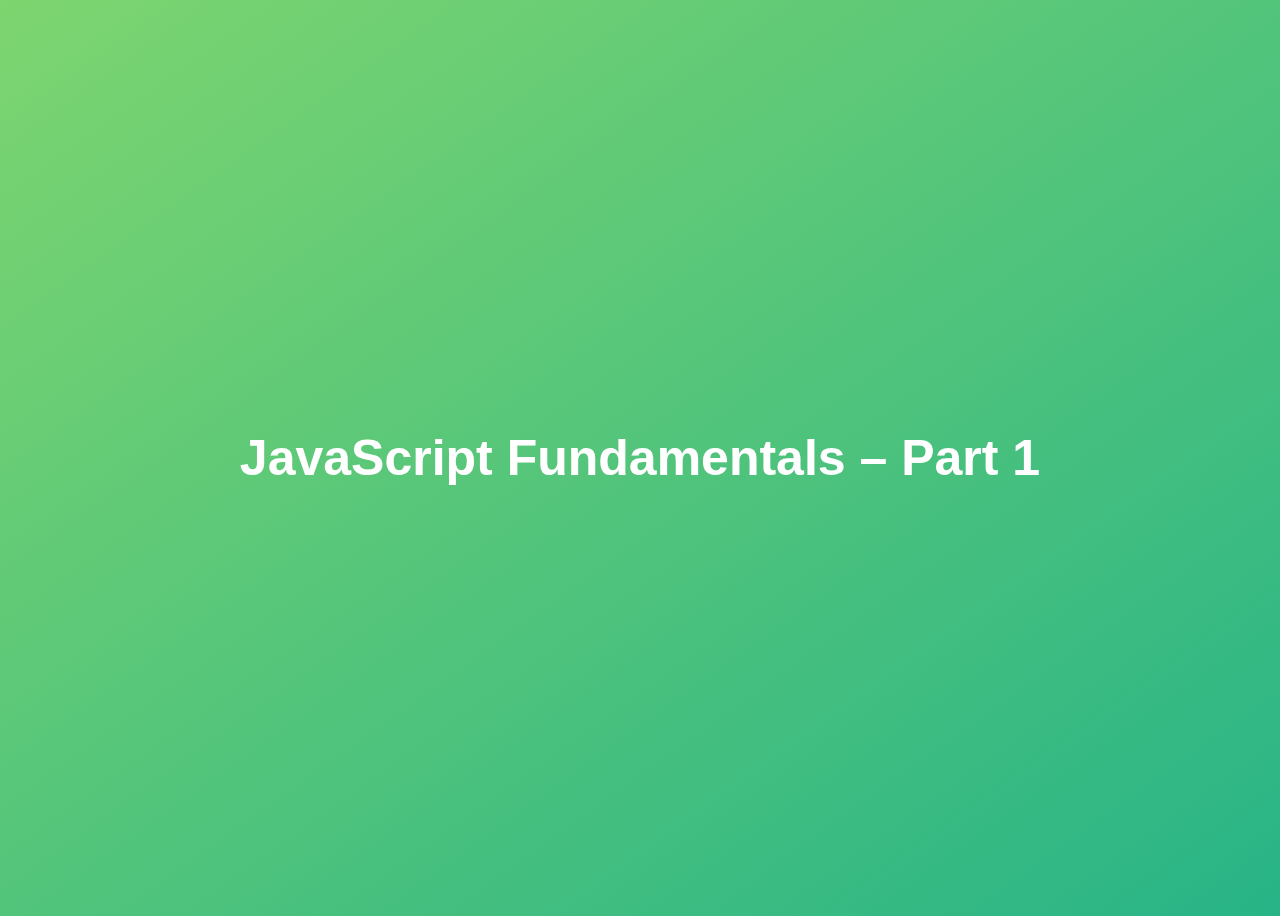
<file: 01-Fundamentals-Part-1/starter/index.html>
<!DOCTYPE html>
<html lang="en">
  <head>
    <meta charset="UTF-8" />
    <meta name="viewport" content="width=device-width, initial-scale=1.0" />
    <meta http-equiv="X-UA-Compatible" content="ie=edge" />
    <title>JavaScript Fundamentals – Part 1</title>
    <style>
      body {
        height: 100vh;
        display: flex;
        align-items: center;
        background: linear-gradient(to top left, #28b487, #7dd56f);
      }
      h1 {
        font-family: sans-serif;
        font-size: 50px;
        line-height: 1.3;
        width: 100%;
        padding: 30px;
        text-align: center;
        color: white;
      }
    </style>
  </head>
  <body>
    <h1>JavaScript Fundamentals – Part 1</h1>
  </body>
</html>
</file>
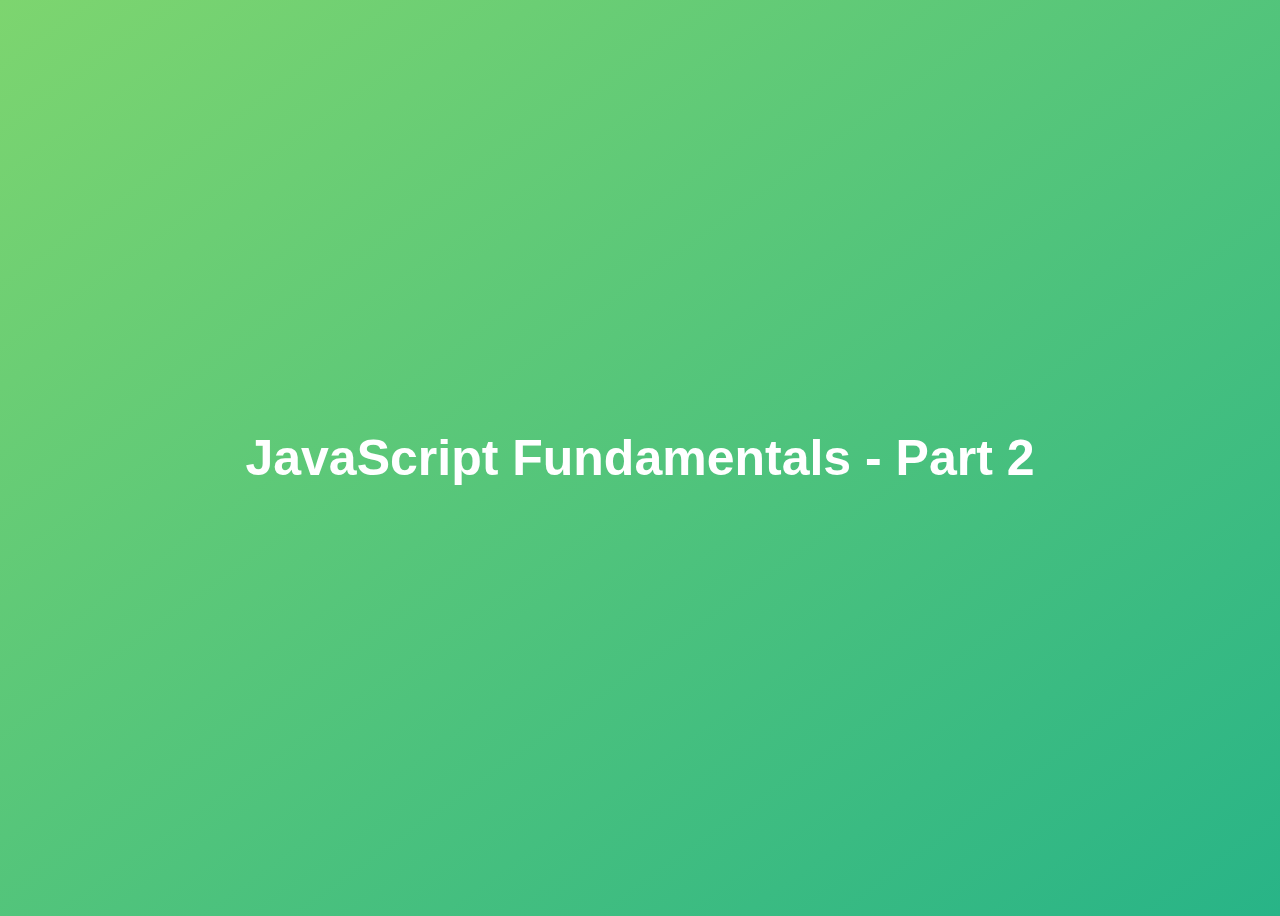
<file: 02-Fundamentals-Part-2/starter/index.html>
<!DOCTYPE html>
<html lang="en">

<head>
  <meta charset="UTF-8" />
  <meta name="viewport" content="width=device-width, initial-scale=1.0" />
  <meta http-equiv="X-UA-Compatible" content="ie=edge" />
  <title>JavaScript Fundamentals – Part 2</title>
  <style>
    body {
      height: 100vh;
      display: flex;
      align-items: center;
      background: linear-gradient(to top left, #28b487, #7dd56f);
    }

    h1 {
      font-family: sans-serif;
      font-size: 50px;
      line-height: 1.3;
      width: 100%;
      padding: 30px;
      text-align: center;
      color: white;
    }
  </style>
</head>

<body>
  <h1>JavaScript Fundamentals - Part 2</h1>
  <script src="script.js"></script>
</body>

</html>
</file>
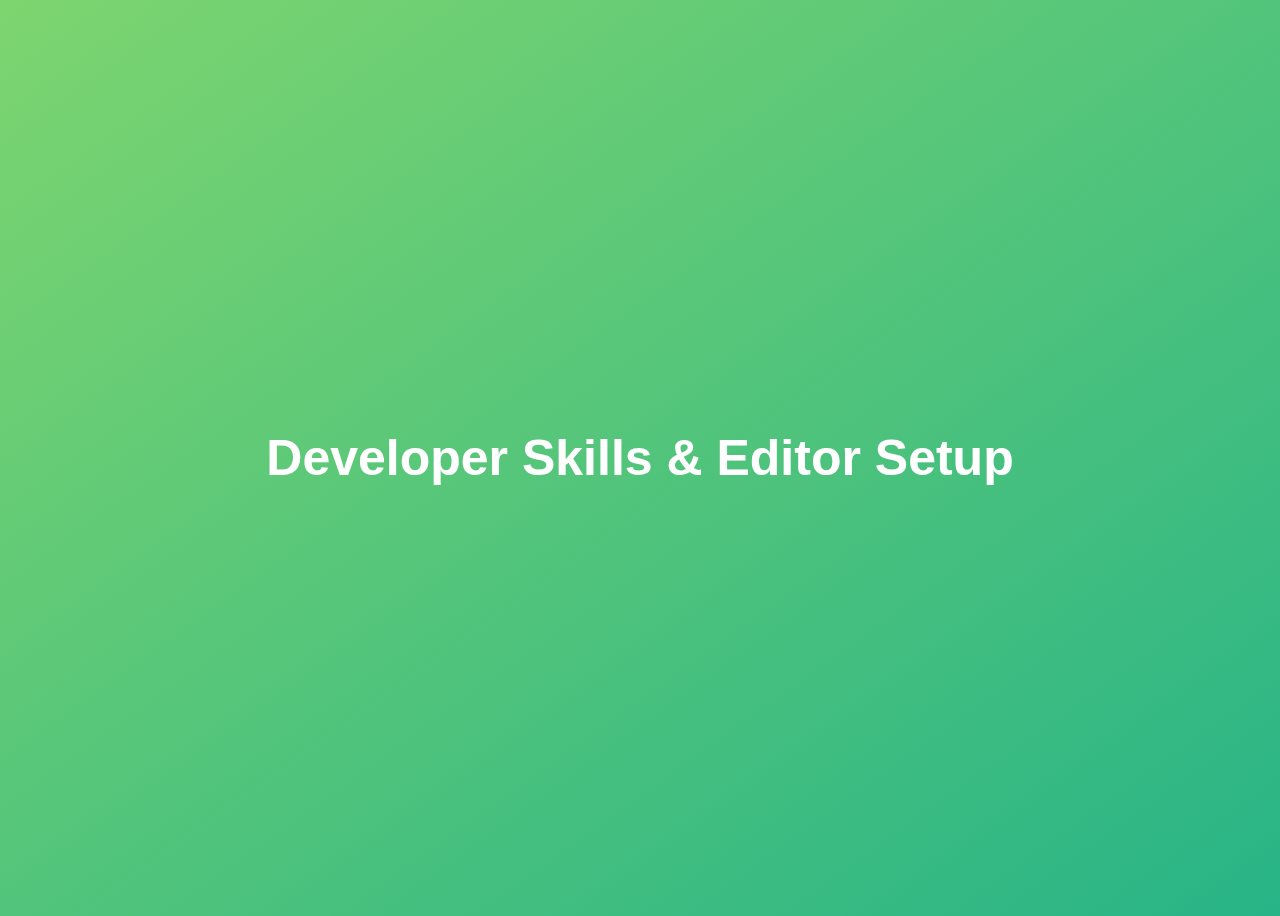
<file: 03-Developer-Skills/starter/index.html>
<!DOCTYPE html>
<html lang="en">

<head>
  <meta charset="UTF-8" />
  <meta name="viewport" content="width=device-width, initial-scale=1.0" />
  <meta http-equiv="X-UA-Compatible" content="ie=edge" />
  <title>Developer Skills & Editor Setup</title>
  <style>
    body {
      height: 100vh;
      display: flex;
      align-items: center;
      background: linear-gradient(to top left, #28b487, #7dd56f);
    }

    h1 {
      font-family: sans-serif;
      font-size: 50px;
      line-height: 1.3;
      width: 100%;
      padding: 30px;
      text-align: center;
      color: white;
    }
  </style>
</head>

<body>
  <h1>Developer Skills & Editor Setup</h1>
  <script src="script.js"></script>
</body>

</html>
</file>
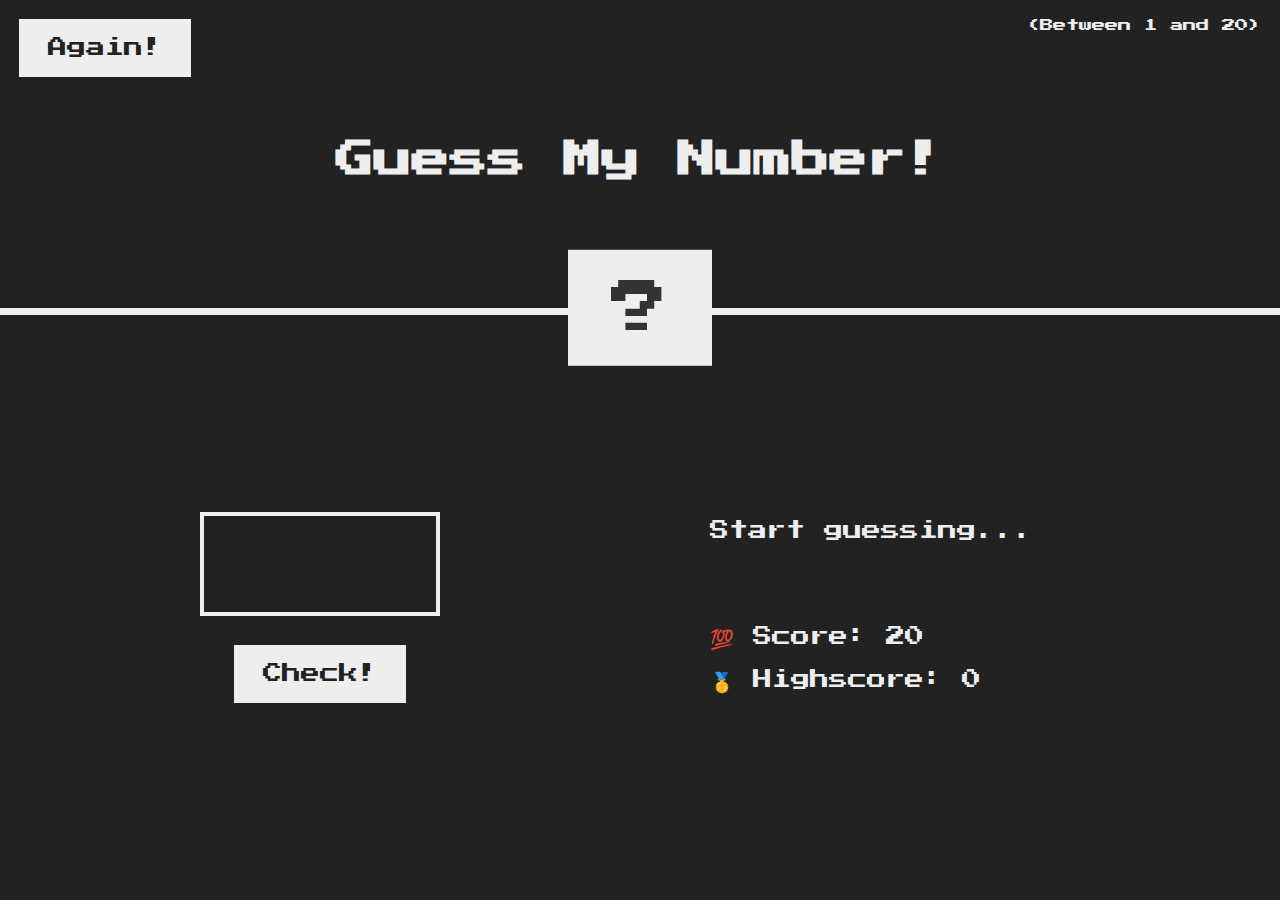
<file: 05-Guess-My-Number/starter/index.html>
<!DOCTYPE html>
<html lang="en">

<head>
  <meta charset="UTF-8" />
  <meta name="viewport" content="width=device-width, initial-scale=1.0" />
  <meta http-equiv="X-UA-Compatible" content="ie=edge" />
  <link rel="stylesheet" href="style.css" />
  <title>Guess My Number!</title>
</head>

<body>
  <header>
    <h1>Guess My Number!</h1>
    <p class="between">(Between 1 and 20)</p>
    <button class="btn again">Again!</button>
    <div class="number">?</div>
  </header>
  <main>
    <section class="left">
      <input type="number" class="guess" />
      <button class="btn check">Check!</button>
    </section>
    <section class="right">
      <p class="message">Start guessing...</p>
      <p class="label-score">💯 Score: <span class="score">20</span></p>
      <p class="label-highscore">
        🥇 Highscore: <span class="highscore">0</span>
      </p>
    </section>
  </main>
  <script src="script.js"></script>
</body>

</html>
</file>
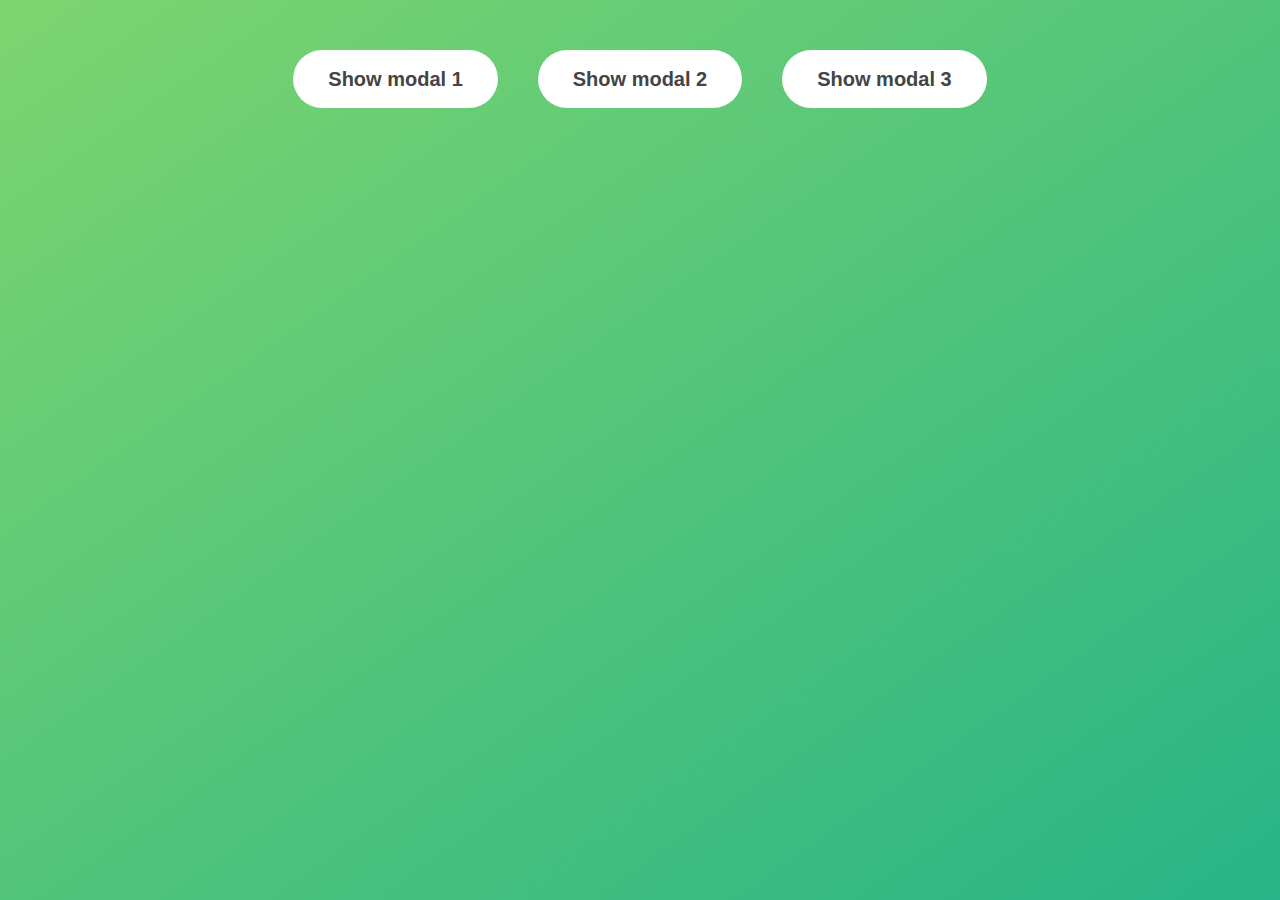
<file: 06-Modal/starter/index.html>
<!DOCTYPE html>
<html lang="en">

<head>
  <meta charset="UTF-8" />
  <meta name="viewport" content="width=device-width, initial-scale=1.0" />
  <meta http-equiv="X-UA-Compatible" content="ie=edge" />
  <link rel="stylesheet" href="style.css" />
  <title>Modal window</title>
</head>

<body>
  <button class="show-modal">Show modal 1</button>
  <button class="show-modal">Show modal 2</button>
  <button class="show-modal">Show modal 3</button>

  <div class="modal hidden">
    <button class="close-modal">&times;</button>
    <h1>I'm a modal window 😍</h1>
    <p>
      Lorem ipsum dolor sit amet, consectetur adipisicing elit, sed do eiusmod
      tempor incididunt ut labore et dolore magna aliqua. Ut enim ad minim
      veniam, quis nostrud exercitation ullamco laboris nisi ut aliquip ex ea
      commodo consequat. Duis aute irure dolor in reprehenderit in voluptate
      velit esse cillum dolore eu fugiat nulla pariatur. Excepteur sint
      occaecat cupidatat non proident, sunt in culpa qui officia deserunt
      mollit anim id est laborum.
    </p>
  </div>
  <div class="overlay hidden"></div>

  <script src="script.js"></script>
</body>

</html>
</file>
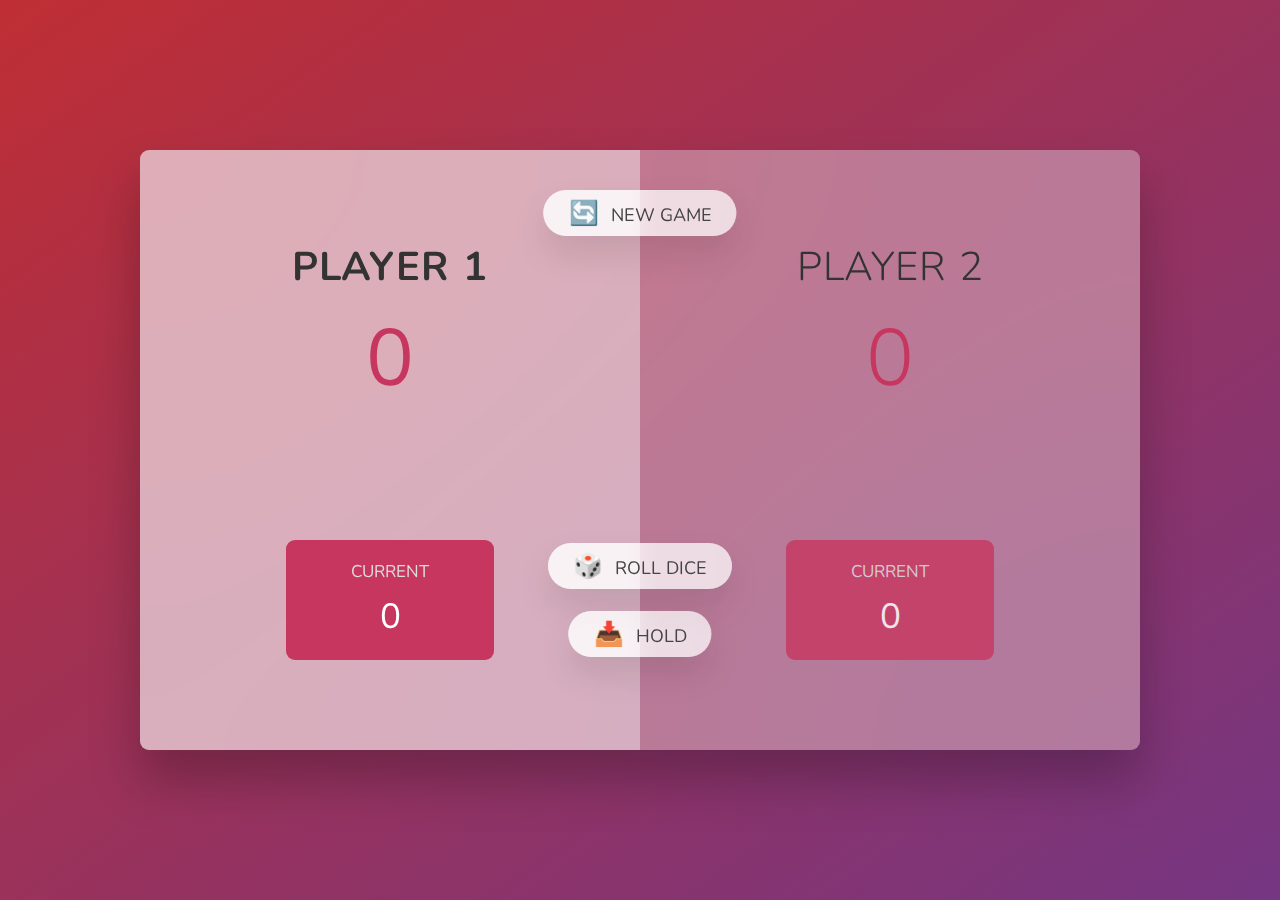
<file: 07-Pig-Game/final/index.html>
<!DOCTYPE html>
<html lang="en">
  <head>
    <meta charset="UTF-8" />
    <meta name="viewport" content="width=device-width, initial-scale=1.0" />
    <meta http-equiv="X-UA-Compatible" content="ie=edge" />
    <link rel="stylesheet" href="style.css" />
    <title>Pig Game</title>
  </head>
  <body>
    <main>
      <section class="player player--0 player--active">
        <h2 class="name" id="name--0">Player 1</h2>
        <p class="score" id="score--0">43</p>
        <div class="current">
          <p class="current-label">Current</p>
          <p class="current-score" id="current--0">0</p>
        </div>
      </section>
      <section class="player player--1">
        <h2 class="name" id="name--1">Player 2</h2>
        <p class="score" id="score--1">24</p>
        <div class="current">
          <p class="current-label">Current</p>
          <p class="current-score" id="current--1">0</p>
        </div>
      </section>

      <img src="dice-5.png" alt="Playing dice" class="dice" />
      <button class="btn btn--new">🔄 New game</button>
      <button class="btn btn--roll">🎲 Roll dice</button>
      <button class="btn btn--hold">📥 Hold</button>
    </main>
    <script src="script.js"></script>
  </body>
</html>
</file>
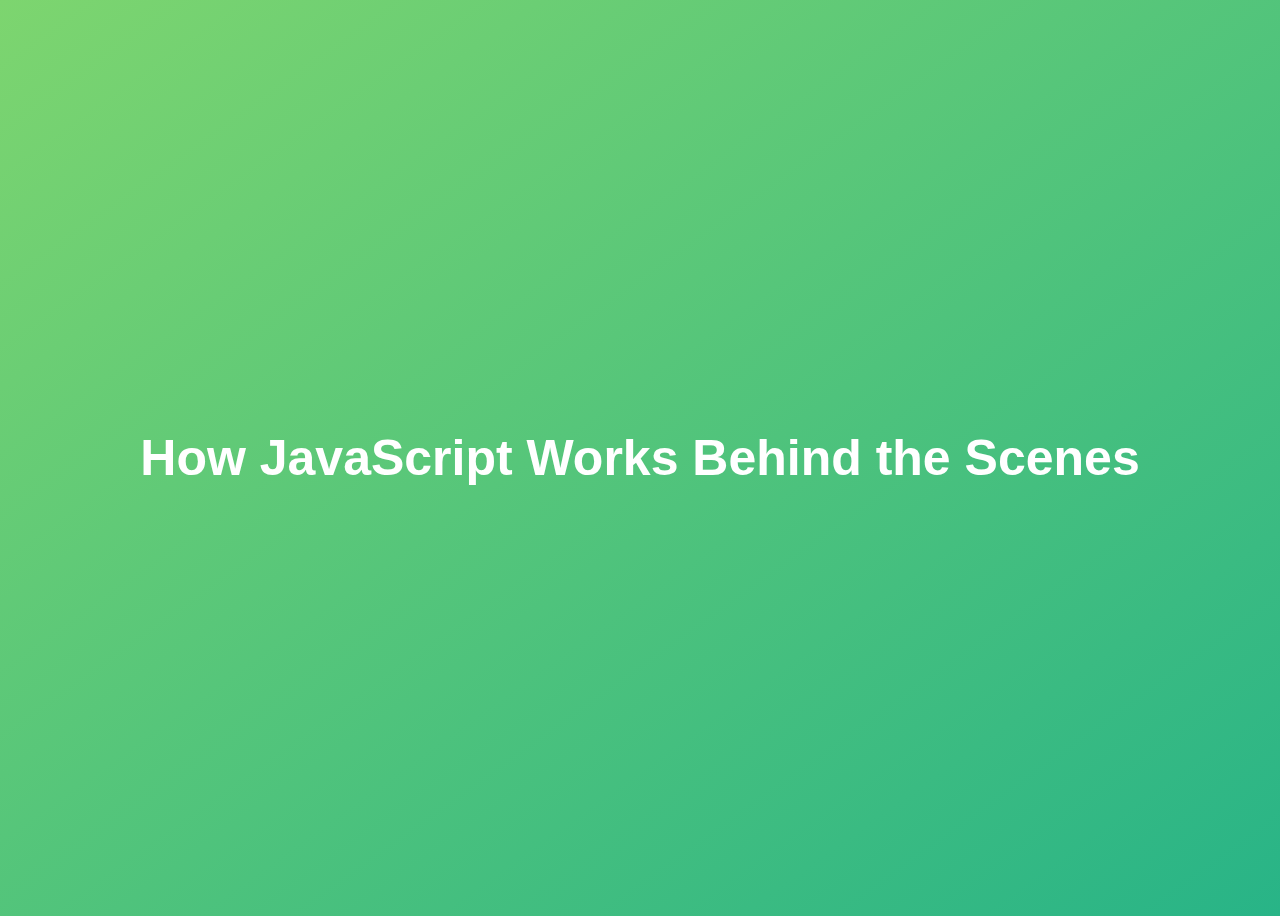
<file: 08-Behind-the-Scenes/final/index.html>
<!DOCTYPE html>
<html lang="en">
  <head>
    <meta charset="UTF-8" />
    <meta name="viewport" content="width=device-width, initial-scale=1.0" />
    <meta http-equiv="X-UA-Compatible" content="ie=edge" />
    <title>How JavaScript Works Behind the Scenes</title>
    <style>
      body {
        height: 100vh;
        display: flex;
        align-items: center;
        background: linear-gradient(to top left, #28b487, #7dd56f);
      }
      h1 {
        font-family: sans-serif;
        font-size: 50px;
        line-height: 1.3;
        width: 100%;
        padding: 30px;
        text-align: center;
        color: white;
      }
    </style>
  </head>
  <body>
    <h1>How JavaScript Works Behind the Scenes</h1>
    <script src="script.js"></script>
  </body>
</html>
</file>
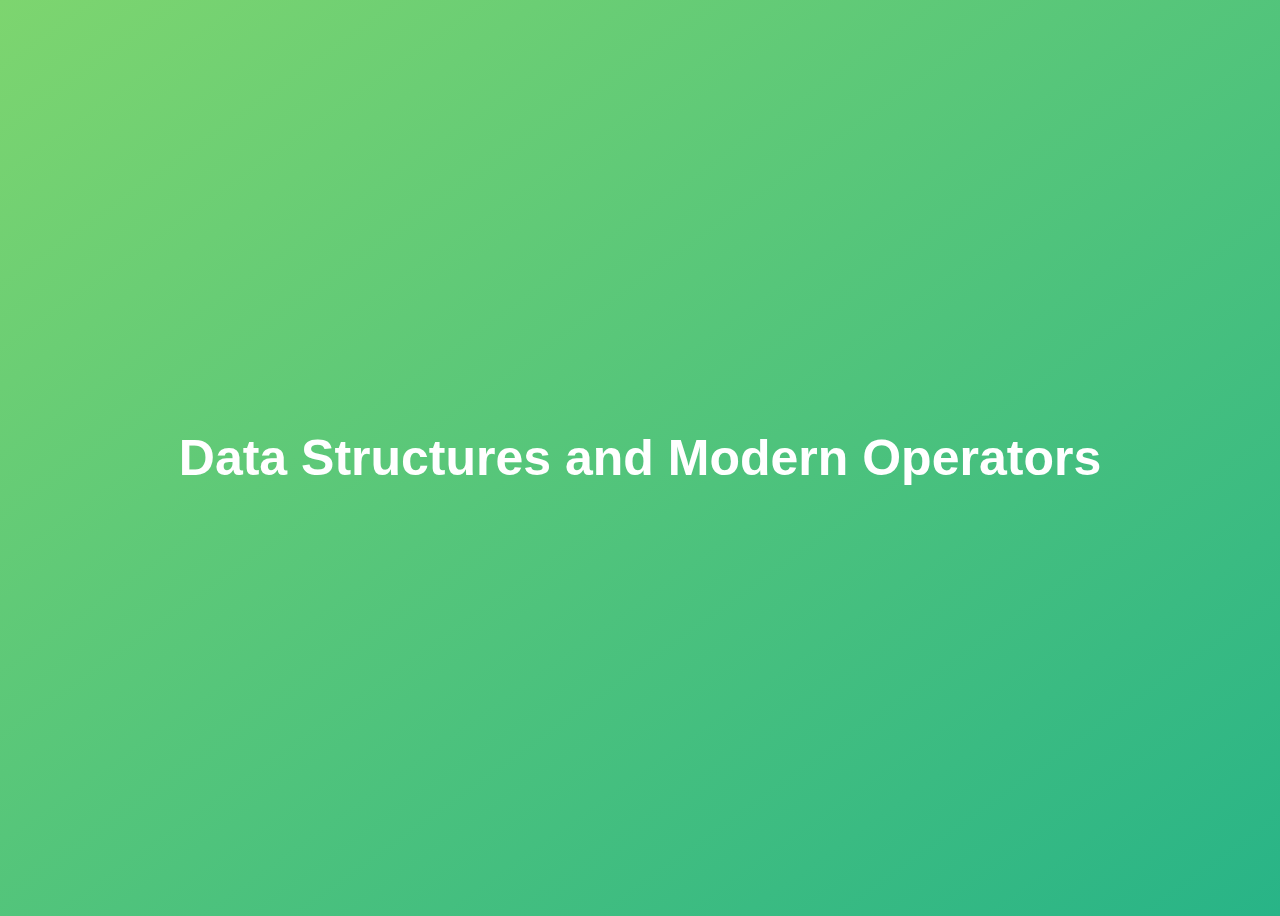
<file: 09-Data-Structures-Operators/final/index.html>
<!DOCTYPE html>
<html lang="en">
  <head>
    <meta charset="UTF-8" />
    <meta name="viewport" content="width=device-width, initial-scale=1.0" />
    <meta http-equiv="X-UA-Compatible" content="ie=edge" />
    <title>Data Structures and Modern Operators</title>
    <style>
      body {
        height: 100vh;
        display: flex;
        align-items: center;
        background: linear-gradient(to top left, #28b487, #7dd56f);
      }
      h1 {
        font-family: sans-serif;
        font-size: 50px;
        line-height: 1.3;
        width: 100%;
        padding: 30px;
        text-align: center;
        color: white;
      }
      button {
        width: 50px;
        height: 20px;
        margin: 10px;
      }
      textarea {
        width: 300px;
        height: 100px;
      }
    </style>
  </head>
  <body>
    <h1>Data Structures and Modern Operators</h1>
    <script src="script.js"></script>
  </body>
</html>
</file>
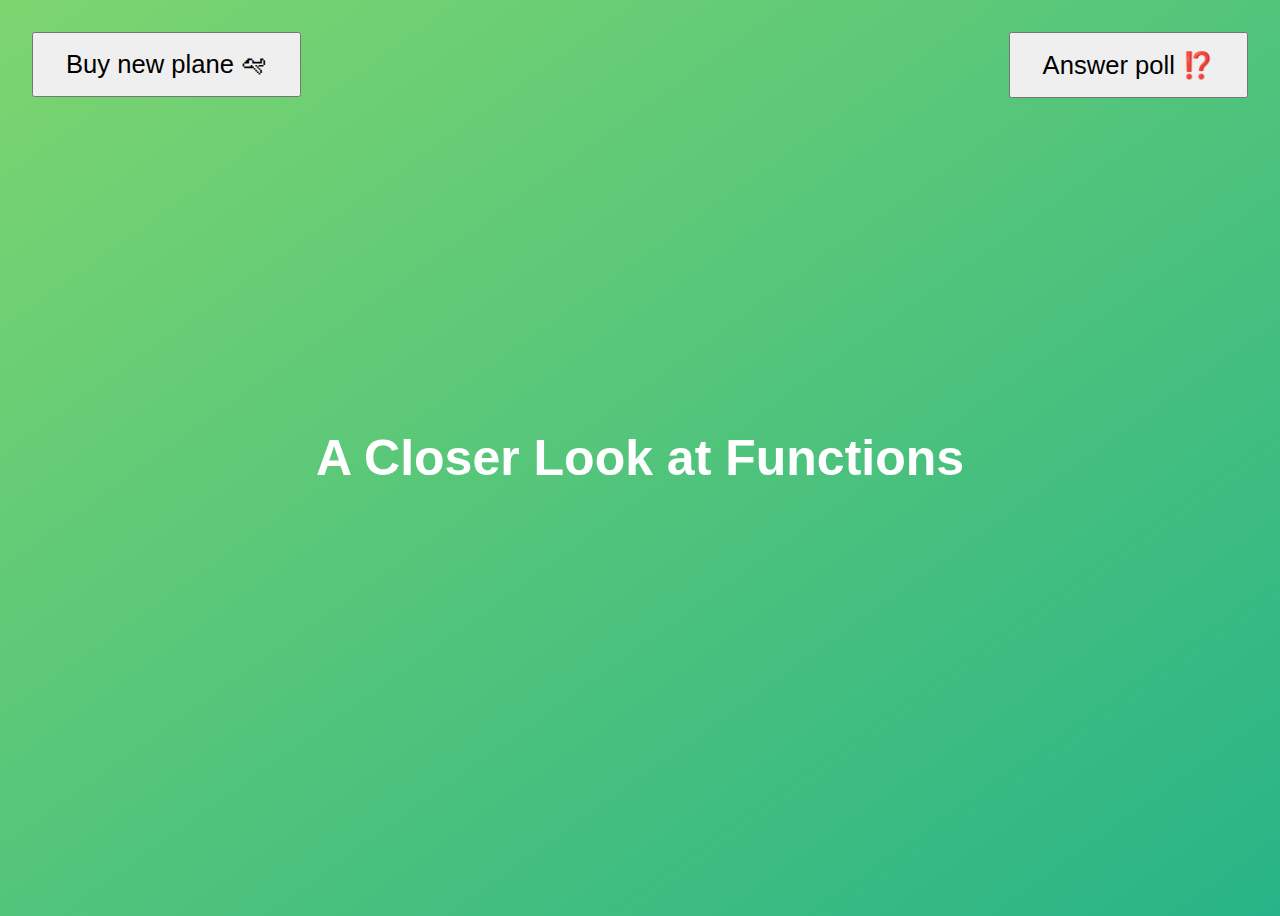
<file: 10-Functions/final/index.html>
<!DOCTYPE html>
<html lang="en">
  <head>
    <meta charset="UTF-8" />
    <meta name="viewport" content="width=device-width, initial-scale=1.0" />
    <meta http-equiv="X-UA-Compatible" content="ie=edge" />
    <title>A Closer Look at Functions</title>
    <style>
      body {
        height: 100vh;
        display: flex;
        align-items: center;
        background: linear-gradient(to top left, #28b487, #7dd56f);
      }
      h1 {
        font-family: sans-serif;
        font-size: 50px;
        line-height: 1.3;
        width: 100%;
        padding: 30px;
        text-align: center;
        color: white;
      }
      .buy,
      .poll {
        font-size: 1.6rem;
        padding: 1rem 2rem;
        position: absolute;
        top: 2rem;
      }
      .buy {
        left: 2rem;
      }
      .poll {
        right: 2rem;
      }
    </style>
  </head>
  <body>
    <h1>A Closer Look at Functions</h1>
    <button class="buy">Buy new plane 🛩</button>
    <button class="poll">Answer poll ⁉️</button>
    <script src="script.js"></script>
  </body>
</html>
</file>
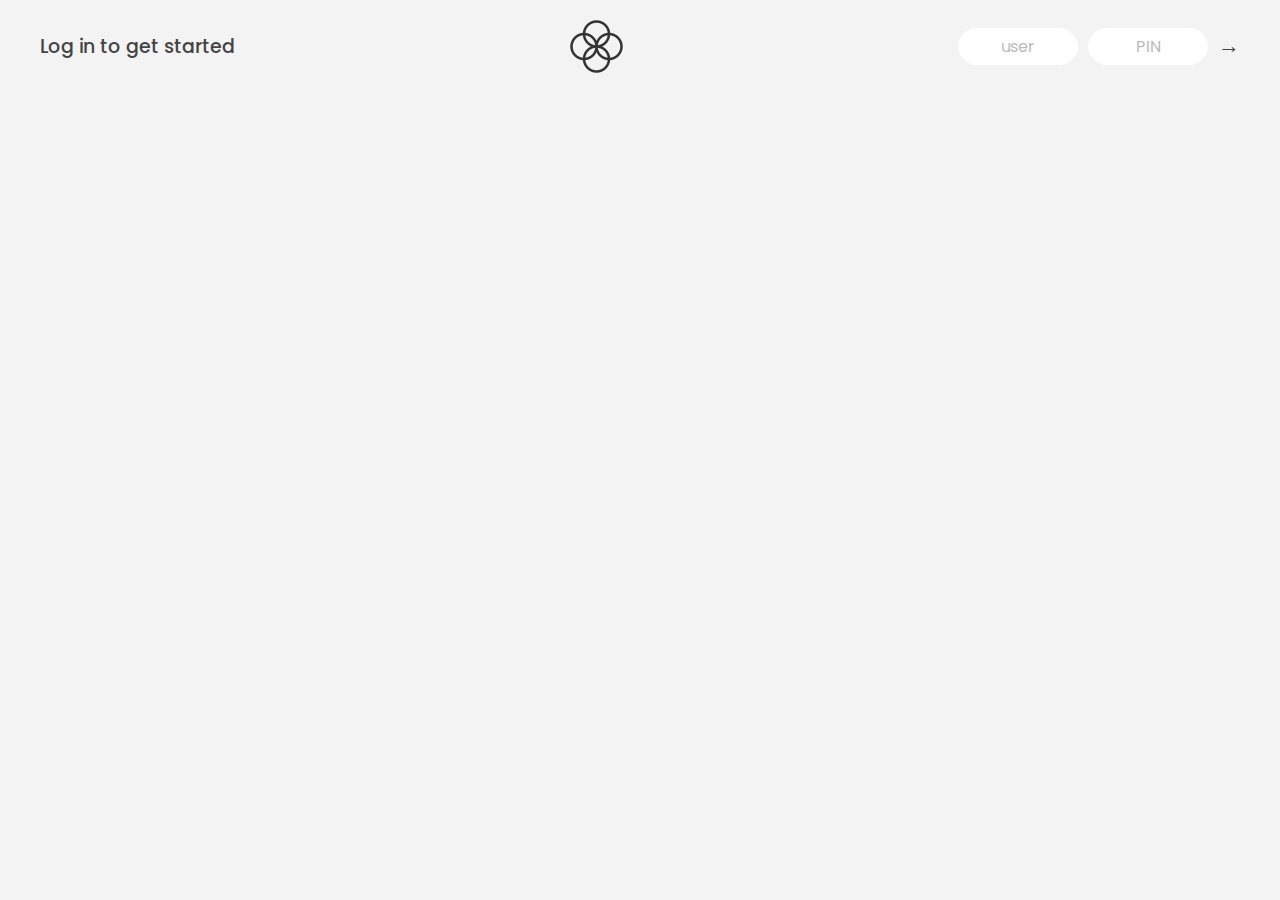
<file: 11-Arrays-Bankist/final/index.html>
<!DOCTYPE html>
<html lang="en">
  <head>
    <meta charset="UTF-8" />
    <meta name="viewport" content="width=device-width, initial-scale=1.0" />
    <meta http-equiv="X-UA-Compatible" content="ie=edge" />
    <link rel="shortcut icon" type="image/png" href="/icon.png" />

    <link
      href="https://fonts.googleapis.com/css?family=Poppins:400,500,600&display=swap"
      rel="stylesheet"
    />

    <link rel="stylesheet" href="style.css" />
    <title>Bankist</title>
  </head>
  <body>
    <!-- TOP NAVIGATION -->
    <nav>
      <p class="welcome">Log in to get started</p>
      <img src="logo.png" alt="Logo" class="logo" />
      <form class="login">
        <input
          type="text"
          placeholder="user"
          class="login__input login__input--user"
        />
        <!-- In practice, use type="password" -->
        <input
          type="text"
          placeholder="PIN"
          maxlength="4"
          class="login__input login__input--pin"
        />
        <button class="login__btn">&rarr;</button>
      </form>
    </nav>

    <main class="app">
      <!-- BALANCE -->
      <div class="balance">
        <div>
          <p class="balance__label">Current balance</p>
          <p class="balance__date">
            As of <span class="date">05/03/2037</span>
          </p>
        </div>
        <p class="balance__value">0000€</p>
      </div>

      <!-- MOVEMENTS -->
      <div class="movements">
        <div class="movements__row">
          <div class="movements__type movements__type--deposit">2 deposit</div>
          <div class="movements__date">3 days ago</div>
          <div class="movements__value">4 000€</div>
        </div>
        <div class="movements__row">
          <div class="movements__type movements__type--withdrawal">
            1 withdrawal
          </div>
          <div class="movements__date">24/01/2037</div>
          <div class="movements__value">-378€</div>
        </div>
      </div>

      <!-- SUMMARY -->
      <div class="summary">
        <p class="summary__label">In</p>
        <p class="summary__value summary__value--in">0000€</p>
        <p class="summary__label">Out</p>
        <p class="summary__value summary__value--out">0000€</p>
        <p class="summary__label">Interest</p>
        <p class="summary__value summary__value--interest">0000€</p>
        <button class="btn--sort">&downarrow; SORT</button>
      </div>

      <!-- OPERATION: TRANSFERS -->
      <div class="operation operation--transfer">
        <h2>Transfer money</h2>
        <form class="form form--transfer">
          <input type="text" class="form__input form__input--to" />
          <input type="number" class="form__input form__input--amount" />
          <button class="form__btn form__btn--transfer">&rarr;</button>
          <label class="form__label">Transfer to</label>
          <label class="form__label">Amount</label>
        </form>
      </div>

      <!-- OPERATION: LOAN -->
      <div class="operation operation--loan">
        <h2>Request loan</h2>
        <form class="form form--loan">
          <input type="number" class="form__input form__input--loan-amount" />
          <button class="form__btn form__btn--loan">&rarr;</button>
          <label class="form__label form__label--loan">Amount</label>
        </form>
      </div>

      <!-- OPERATION: CLOSE -->
      <div class="operation operation--close">
        <h2>Close account</h2>
        <form class="form form--close">
          <input type="text" class="form__input form__input--user" />
          <input
            type="password"
            maxlength="6"
            class="form__input form__input--pin"
          />
          <button class="form__btn form__btn--close">&rarr;</button>
          <label class="form__label">Confirm user</label>
          <label class="form__label">Confirm PIN</label>
        </form>
      </div>

      <!-- LOGOUT TIMER -->
      <p class="logout-timer">
        You will be logged out in <span class="timer">05:00</span>
      </p>
    </main>

    <!-- <footer>
      &copy; by Jonas Schmedtmann. Don't claim as your own :)
    </footer> -->

    <script src="script.js"></script>
  </body>
</html>
</file>
<file: 05-Guess-My-Number/starter/style.css>
@import url('https://fonts.googleapis.com/css?family=Press+Start+2P&display=swap');

* {
  margin: 0;
  padding: 0;
  box-sizing: inherit;
}

html {
  font-size: 60%;
  box-sizing: border-box;
}

body {
  font-family: 'Press Start 2P', sans-serif;
  color: #eee;
  background-color: #222;
  /* background-color: #60b347; */
}

/* LAYOUT */
header {
  position: relative;
  height: 35vh;
  border-bottom: 7px solid #eee;
}

main {
  height: 65vh;
  color: #eee;
  display: flex;
  align-items: center;
  justify-content: space-around;
}

.left {
  width: 52rem;
  display: flex;
  flex-direction: column;
  align-items: center;
}

.right {
  width: 52rem;
  font-size: 2rem;
}

/* ELEMENTS STYLE */
h1 {
  font-size: 4rem;
  text-align: center;
  position: absolute;
  width: 100%;
  top: 52%;
  left: 50%;
  transform: translate(-50%, -50%);
}

.number {
  background: #eee;
  color: #333;
  font-size: 6rem;
  width: 15rem;
  padding: 3rem 0rem;
  text-align: center;
  position: absolute;
  bottom: 0;
  left: 50%;
  transform: translate(-50%, 50%);
}

.between {
  font-size: 1.4rem;
  position: absolute;
  top: 2rem;
  right: 2rem;
}

.again {
  position: absolute;
  top: 2rem;
  left: 2rem;
}

.guess {
  background: none;
  border: 4px solid #eee;
  font-family: inherit;
  color: inherit;
  font-size: 5rem;
  padding: 2.5rem;
  width: 25rem;
  text-align: center;
  display: block;
  margin-bottom: 3rem;
}

.btn {
  border: none;
  background-color: #eee;
  color: #222;
  font-size: 2rem;
  font-family: inherit;
  padding: 2rem 3rem;
  cursor: pointer;
}

.btn:hover {
  background-color: #ccc;
}

.message {
  margin-bottom: 8rem;
  height: 3rem;
}

.label-score {
  margin-bottom: 2rem;
}
</file>
<file: 06-Modal/starter/style.css>
* {
  margin: 0;
  padding: 0;
  box-sizing: inherit;
}

html {
  font-size: 62.5%;
  box-sizing: border-box;
}

body {
  font-family: sans-serif;
  color: #333;
  line-height: 1.5;
  height: 100vh;
  position: relative;
  display: flex;
  align-items: flex-start;
  justify-content: center;
  background: linear-gradient(to top left, #28b487, #7dd56f);
}

.show-modal {
  font-size: 2rem;
  font-weight: 600;
  padding: 1.75rem 3.5rem;
  margin: 5rem 2rem;
  border: none;
  background-color: #fff;
  color: #444;
  border-radius: 10rem;
  cursor: pointer;
}

.close-modal {
  position: absolute;
  top: 1.2rem;
  right: 2rem;
  font-size: 5rem;
  color: #333;
  cursor: pointer;
  border: none;
  background: none;
}

h1 {
  font-size: 2.5rem;
  margin-bottom: 2rem;
}

p {
  font-size: 1.8rem;
}

/* -------------------------- */
/* CLASSES TO MAKE MODAL WORK */
.hidden {
  display: none;
}

.modal {
  position: absolute;
  top: 50%;
  left: 50%;
  transform: translate(-50%, -50%);
  width: 70%;

  background-color: white;
  padding: 6rem;
  border-radius: 5px;
  box-shadow: 0 3rem 5rem rgba(0, 0, 0, 0.3);
  z-index: 10;
}

.overlay {
  position: absolute;
  top: 0;
  left: 0;
  width: 100%;
  height: 100%;
  background-color: rgba(0, 0, 0, 0.6);
  backdrop-filter: blur(3px);
  z-index: 5;
}
</file>
<file: 07-Pig-Game/final/style.css>
@import url('https://fonts.googleapis.com/css2?family=Nunito&display=swap');

* {
  margin: 0;
  padding: 0;
  box-sizing: inherit;
}

html {
  font-size: 62.5%;
  box-sizing: border-box;
}

body {
  font-family: 'Nunito', sans-serif;
  font-weight: 400;
  height: 100vh;
  color: #333;
  background-image: linear-gradient(to top left, #753682 0%, #bf2e34 100%);
  display: flex;
  align-items: center;
  justify-content: center;
}

/* LAYOUT */
main {
  position: relative;
  width: 100rem;
  height: 60rem;
  background-color: rgba(255, 255, 255, 0.35);
  backdrop-filter: blur(200px);
  filter: blur();
  box-shadow: 0 3rem 5rem rgba(0, 0, 0, 0.25);
  border-radius: 9px;
  overflow: hidden;
  display: flex;
}

.player {
  flex: 50%;
  padding: 9rem;
  display: flex;
  flex-direction: column;
  align-items: center;
  transition: all 0.75s;
}

/* ELEMENTS */
.name {
  position: relative;
  font-size: 4rem;
  text-transform: uppercase;
  letter-spacing: 1px;
  word-spacing: 2px;
  font-weight: 300;
  margin-bottom: 1rem;
}

.score {
  font-size: 8rem;
  font-weight: 300;
  color: #c7365f;
  margin-bottom: auto;
}

.player--active {
  background-color: rgba(255, 255, 255, 0.4);
}
.player--active .name {
  font-weight: 700;
}
.player--active .score {
  font-weight: 400;
}

.player--active .current {
  opacity: 1;
}

.current {
  background-color: #c7365f;
  opacity: 0.8;
  border-radius: 9px;
  color: #fff;
  width: 65%;
  padding: 2rem;
  text-align: center;
  transition: all 0.75s;
}

.current-label {
  text-transform: uppercase;
  margin-bottom: 1rem;
  font-size: 1.7rem;
  color: #ddd;
}

.current-score {
  font-size: 3.5rem;
}

/* ABSOLUTE POSITIONED ELEMENTS */
.btn {
  position: absolute;
  left: 50%;
  transform: translateX(-50%);
  color: #444;
  background: none;
  border: none;
  font-family: inherit;
  font-size: 1.8rem;
  text-transform: uppercase;
  cursor: pointer;
  font-weight: 400;
  transition: all 0.2s;

  background-color: white;
  background-color: rgba(255, 255, 255, 0.6);
  backdrop-filter: blur(10px);

  padding: 0.7rem 2.5rem;
  border-radius: 50rem;
  box-shadow: 0 1.75rem 3.5rem rgba(0, 0, 0, 0.1);
}

.btn::first-letter {
  font-size: 2.4rem;
  display: inline-block;
  margin-right: 0.7rem;
}

.btn--new {
  top: 4rem;
}
.btn--roll {
  top: 39.3rem;
}
.btn--hold {
  top: 46.1rem;
}

.btn:active {
  transform: translate(-50%, 3px);
  box-shadow: 0 1rem 2rem rgba(0, 0, 0, 0.15);
}

.btn:focus {
  outline: none;
}

.dice {
  position: absolute;
  left: 50%;
  top: 16.5rem;
  transform: translateX(-50%);
  height: 10rem;
  box-shadow: 0 2rem 5rem rgba(0, 0, 0, 0.2);
}

.player--winner {
  background-color: #2f2f2f;
}

.player--winner .name {
  font-weight: 700;
  color: #c7365f;
}

.hidden {
  display: none;
}
</file>
<file: 11-Arrays-Bankist/final/style.css>
/*
 * Use this CSS to learn some intersting techniques,
 * in case you're wondering how I built the UI.
 * Have fun! 😁
 */

* {
  margin: 0;
  padding: 0;
  box-sizing: inherit;
}

html {
  font-size: 62.5%;
  box-sizing: border-box;
}

body {
  font-family: 'Poppins', sans-serif;
  color: #444;
  background-color: #f3f3f3;
  height: 100vh;
  padding: 2rem;
}

nav {
  display: flex;
  justify-content: space-between;
  align-items: center;
  padding: 0 2rem;
}

.welcome {
  font-size: 1.9rem;
  font-weight: 500;
}

.logo {
  height: 5.25rem;
}

.login {
  display: flex;
}

.login__input {
  border: none;
  padding: 0.5rem 2rem;
  font-size: 1.6rem;
  font-family: inherit;
  text-align: center;
  width: 12rem;
  border-radius: 10rem;
  margin-right: 1rem;
  color: inherit;
  border: 1px solid #fff;
  transition: all 0.3s;
}

.login__input:focus {
  outline: none;
  border: 1px solid #ccc;
}

.login__input::placeholder {
  color: #bbb;
}

.login__btn {
  border: none;
  background: none;
  font-size: 2.2rem;
  color: inherit;
  cursor: pointer;
  transition: all 0.3s;
}

.login__btn:hover,
.login__btn:focus,
.btn--sort:hover,
.btn--sort:focus {
  outline: none;
  color: #777;
}

/* MAIN */
.app {
  position: relative;
  max-width: 100rem;
  margin: 4rem auto;
  display: grid;
  grid-template-columns: 4fr 3fr;
  grid-template-rows: auto repeat(3, 15rem) auto;
  gap: 2rem;

  /* NOTE This creates the fade in/out anumation */
  opacity: 0;
  transition: all 1s;
}

.balance {
  grid-column: 1 / span 2;
  display: flex;
  align-items: flex-end;
  justify-content: space-between;
  margin-bottom: 2rem;
}

.balance__label {
  font-size: 2.2rem;
  font-weight: 500;
  margin-bottom: -0.2rem;
}

.balance__date {
  font-size: 1.4rem;
  color: #888;
}

.balance__value {
  font-size: 4.5rem;
  font-weight: 400;
}

/* MOVEMENTS */
.movements {
  grid-row: 2 / span 3;
  background-color: #fff;
  border-radius: 1rem;
  overflow: scroll;
}

.movements__row {
  padding: 2.25rem 4rem;
  display: flex;
  align-items: center;
  border-bottom: 1px solid #eee;
}

.movements__type {
  font-size: 1.1rem;
  text-transform: uppercase;
  font-weight: 500;
  color: #fff;
  padding: 0.1rem 1rem;
  border-radius: 10rem;
  margin-right: 2rem;
}

.movements__date {
  font-size: 1.1rem;
  text-transform: uppercase;
  font-weight: 500;
  color: #666;
}

.movements__type--deposit {
  background-image: linear-gradient(to top left, #39b385, #9be15d);
}

.movements__type--withdrawal {
  background-image: linear-gradient(to top left, #e52a5a, #ff585f);
}

.movements__value {
  font-size: 1.7rem;
  margin-left: auto;
}

/* SUMMARY */
.summary {
  grid-row: 5 / 6;
  display: flex;
  align-items: baseline;
  padding: 0 0.3rem;
  margin-top: 1rem;
}

.summary__label {
  font-size: 1.2rem;
  font-weight: 500;
  text-transform: uppercase;
  margin-right: 0.8rem;
}

.summary__value {
  font-size: 2.2rem;
  margin-right: 2.5rem;
}

.summary__value--in,
.summary__value--interest {
  color: #66c873;
}

.summary__value--out {
  color: #f5465d;
}

.btn--sort {
  margin-left: auto;
  border: none;
  background: none;
  font-size: 1.3rem;
  font-weight: 500;
  cursor: pointer;
}

/* OPERATIONS */
.operation {
  border-radius: 1rem;
  padding: 3rem 4rem;
  color: #333;
}

.operation--transfer {
  background-image: linear-gradient(to top left, #ffb003, #ffcb03);
}

.operation--loan {
  background-image: linear-gradient(to top left, #39b385, #9be15d);
}

.operation--close {
  background-image: linear-gradient(to top left, #e52a5a, #ff585f);
}

h2 {
  margin-bottom: 1.5rem;
  font-size: 1.7rem;
  font-weight: 600;
  color: #333;
}

.form {
  display: grid;
  grid-template-columns: 2.5fr 2.5fr 1fr;
  grid-template-rows: auto auto;
  gap: 0.4rem 1rem;
}

/* Exceptions for interst */
.form.form--loan {
  grid-template-columns: 2.5fr 1fr 2.5fr;
}
.form__label--loan {
  grid-row: 2;
}
/* End exceptions */

.form__input {
  width: 100%;
  border: none;
  background-color: rgba(255, 255, 255, 0.4);
  font-family: inherit;
  font-size: 1.5rem;
  text-align: center;
  color: #333;
  padding: 0.3rem 1rem;
  border-radius: 0.7rem;
  transition: all 0.3s;
}

.form__input:focus {
  outline: none;
  background-color: rgba(255, 255, 255, 0.6);
}

.form__label {
  font-size: 1.3rem;
  text-align: center;
}

.form__btn {
  border: none;
  border-radius: 0.7rem;
  font-size: 1.8rem;
  background-color: #fff;
  cursor: pointer;
  transition: all 0.3s;
}

.form__btn:focus {
  outline: none;
  background-color: rgba(255, 255, 255, 0.8);
}

.logout-timer {
  padding: 0 0.3rem;
  margin-top: 1.9rem;
  text-align: right;
  font-size: 1.25rem;
}

.timer {
  font-weight: 600;
}
</file>
